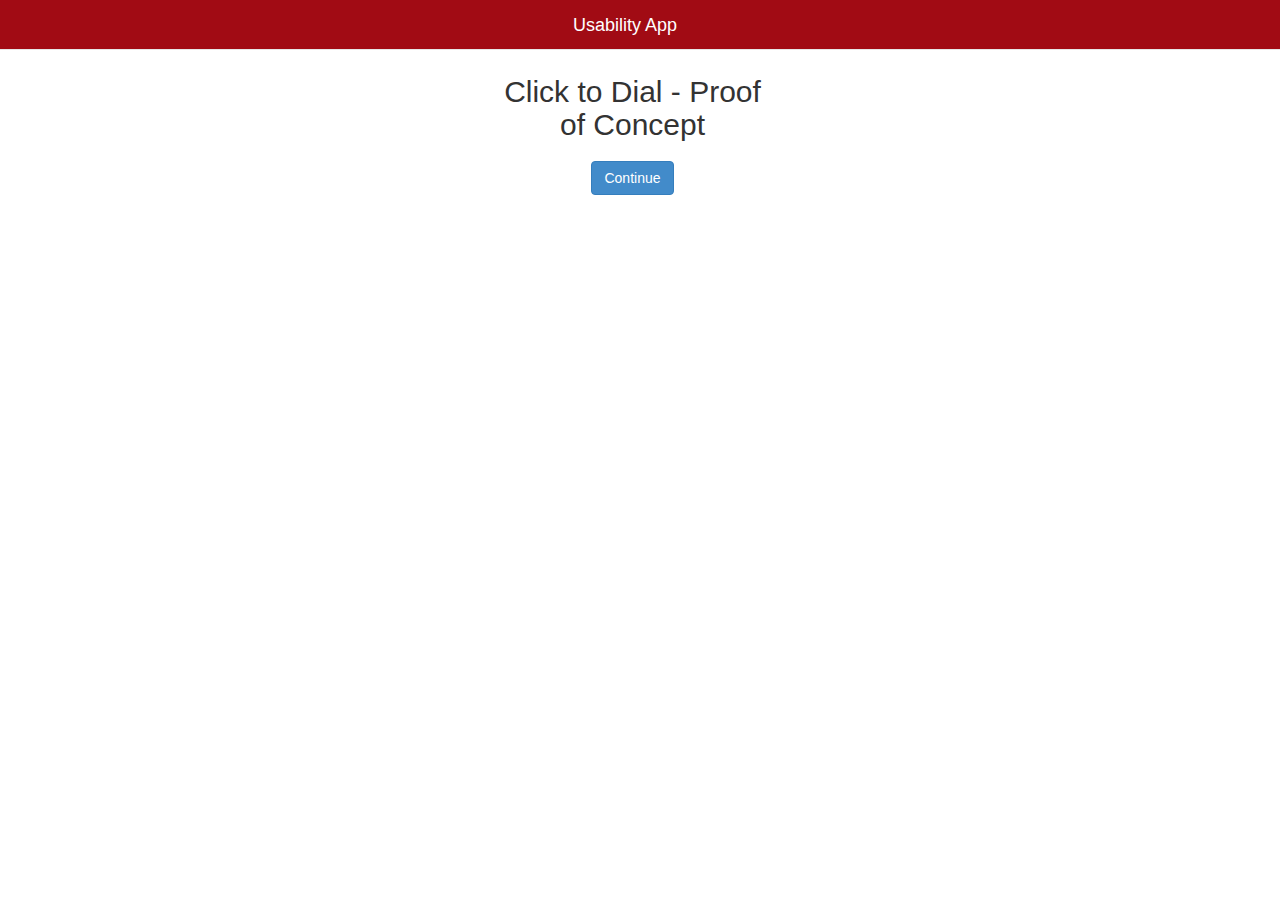
<file: index.html>
<!DOCTYPE html>
<html lang="en">
  <head>
    <meta charset="utf-8">
    <meta http-equiv="X-UA-Compatible" content="IE=edge">
    <meta name="viewport" content="width=device-width, initial-scale=1, maximum-scale=1, user-scalable=no, minimal-ui">
    <meta name="description" content="">
    <meta name="author" content="">
    <meta name="apple-mobile-web-app-capable" content="yes" />
    <link rel="shortcut icon" href="favicon.ico" type="image/x-icon">
    <link rel="icon" href="favicon.ico" type="image/x-icon">
    <link href="http://eiginc.com/BofAMobile/apple-touch-icon.png" rel="apple-touch-icon" />
    <!--
    <link href="http://go.josekitech.com/eig/apple-touch-icon-120x120.png" rel="apple-touch-icon" sizes="120x120" />
    <link href="http://go.josekitech.com/eig/apple-touch-icon.png" rel="apple-touch-icon" />
    -->


    <title>Click To Dial</title>

    <!-- Normalize -->
    <link href="./css/normalize.css" rel="stylesheet">

    <!-- Bootstrap core CSS -->
    <link href="./css/bootstrap.min.css" rel="stylesheet">

    <!-- Custom styles for this template -->
    <link href="./css/custom.css" rel="stylesheet">

    <!-- Just for debugging purposes. Don't actually copy these 2 lines! -->
    <!--[if lt IE 9]><script src="../../assets/js/ie8-responsive-file-warning.js"></script><![endif]-->
    <script src="./js/ie-emulation-modes-warning.js"></script>

    <!-- IE10 viewport hack for Surface/desktop Windows 8 bug -->
    <script src="./js/ie10-viewport-bug-workaround.js"></script>

    <!-- HTML5 shim and Respond.js IE8 support of HTML5 elements and media queries -->
    <!--[if lt IE 9]>
      <script src="https://oss.maxcdn.com/html5shiv/3.7.2/html5shiv.min.js"></script>
      <script src="https://oss.maxcdn.com/respond/1.4.2/respond.min.js"></script>
    <![endif]-->

    <script>
        function navigate(){
            var location = "config.html"
            window.location.href = location;
        }
    </script>

  </head>

  <body>

    <div class="navbar navbar-default navbar-fixed-top" role="navigation">
      <div class="container-fluid">
        <div class="navbar-header">
            <p class="navbar-brand">Usability App</p>
        </div>
      </div>
    </div>

    <div class="container-fluid" style="padding-left: 0px;">
      <div class="content">
          <div class="innerText">
              <h2 style="margin-bottom: 20px;">Click to Dial - Proof of Concept</h2>
              <a role="button" class="btn btn-primary" onclick="navigate()">Continue</a>
          </div>
      </div>
    </div><!-- /.container -->


    <!-- Bootstrap core JavaScript
    ================================================== -->
    <!-- Placed at the end of the document so the pages load faster -->
    <script src="https://ajax.googleapis.com/ajax/libs/jquery/1.11.1/jquery.min.js"></script>
    <script src="./js/bootstrap.min.js"></script>
  </body>
</html>
</file>
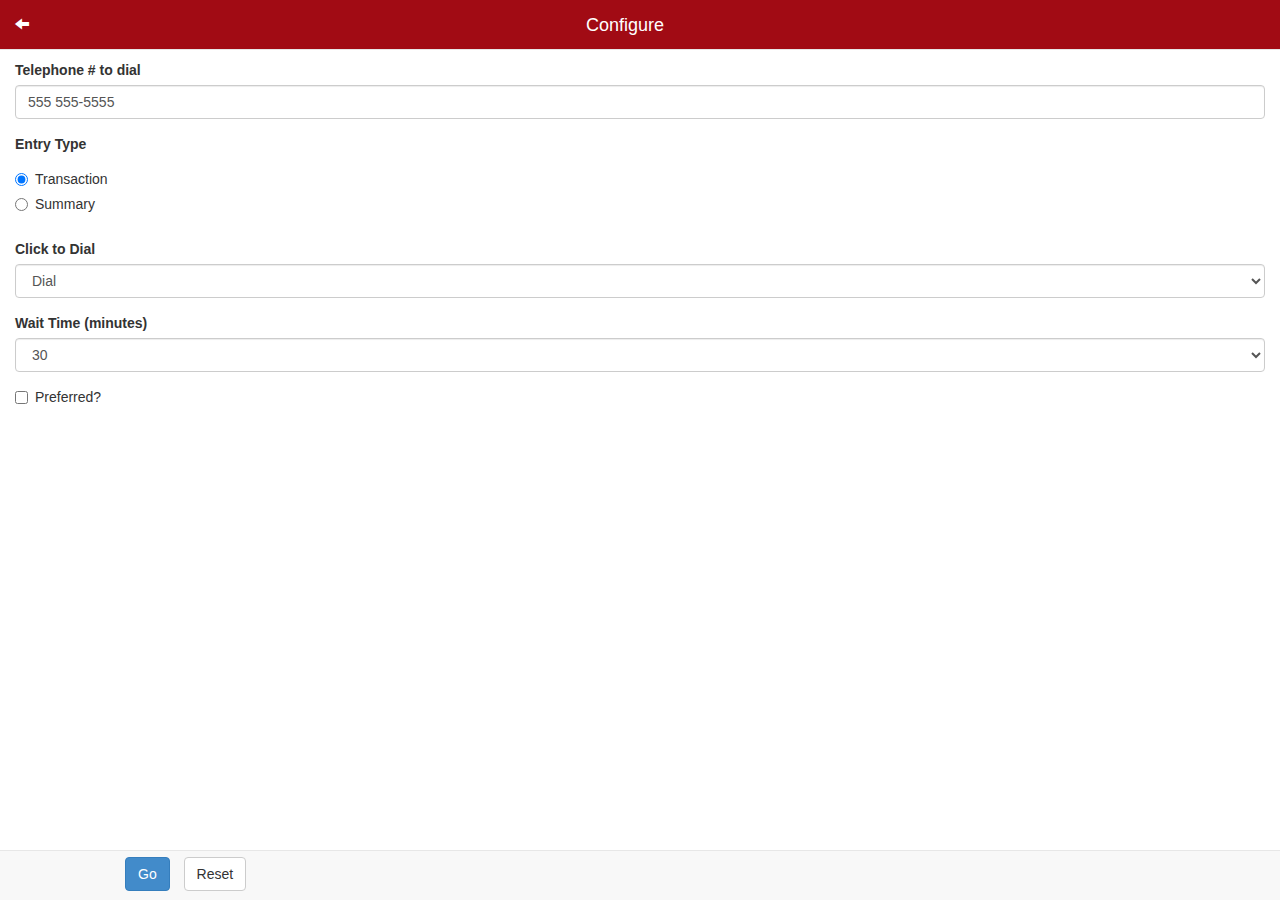
<file: config.html>
<!DOCTYPE html>
<html lang="en">
<head>
    <meta charset="utf-8">
    <meta http-equiv="X-UA-Compatible" content="IE=edge">
    <meta name="viewport" content="width=device-width, initial-scale=1, maximum-scale=1, user-scalable=no, minimal-ui">
    <meta name="description" content="">
    <meta name="author" content="">
    <meta name="apple-mobile-web-app-capable" content="yes" />
    <link rel="shortcut icon" href="favicon.ico" type="image/x-icon">
    <link rel="icon" href="favicon.ico" type="image/x-icon">
    <link href="http://eiginc.com/BofAMobile/apple-touch-icon.png" rel="apple-touch-icon" />
    <!--
    <link href="http://go.josekitech.com/eig/apple-touch-icon-120x120.png" rel="apple-touch-icon" sizes="120x120" />
    <link href="http://go.josekitech.com/eig/apple-touch-icon.png" rel="apple-touch-icon" />
    -->

    <title>Click To Dial</title>

    <!-- Normalize -->
    <link href="./css/normalize.css" rel="stylesheet">

    <!-- Bootstrap core CSS -->
    <link href="./css/bootstrap.min.css" rel="stylesheet">

    <!-- Custom styles for this template -->
    <link href="./css/custom.css" rel="stylesheet">

    <!-- Just for debugging purposes. Don't actually copy these 2 lines! -->
    <!--[if lt IE 9]><script src="../../assets/js/ie8-responsive-file-warning.js"></script><![endif]-->
    <script src="./js/ie-emulation-modes-warning.js"></script>

    <!-- IE10 viewport hack for Surface/desktop Windows 8 bug -->
    <script src="./js/ie10-viewport-bug-workaround.js"></script>

    <!-- HTML5 shim and Respond.js IE8 support of HTML5 elements and media queries -->
    <!--[if lt IE 9]>
    <script src="https://oss.maxcdn.com/html5shiv/3.7.2/html5shiv.min.js"></script>
    <script src="https://oss.maxcdn.com/respond/1.4.2/respond.min.js"></script>
    <![endif]-->

    <script src="./js/jquery-1.11.1.min.js"></script>

	<!-- spinner -->
	<script src="./js/spin.min.js"></script>
	
	<!-- eis -->
	<script src="./js/eig.js"></script>

    <script>
        function navigate(){
            var location = "index.html"
            window.location.href = location;
        }
    </script>

</head>

<body onload="loadConfiguration()" style="margin-bottom: 50px;">

    <div class="navbar navbar-default navbar-fixed-top" role="navigation">
        <div class="container-fluid">
            <div class="navbar-header">
                <p class="navbar-brand">Configure</p>
            </div>
            <div class="nav navbar-nav navbar-left">
                <a class="backArrow glyphicon glyphicon-arrow-left" onclick="navigate()"></a>
            </div>
        </div>
    </div>

    <div class="container-fluid" style="padding-top: 10px; padding-bottom: 10px;">
        <div class="content" style="text-align: left;">
            <form role="form" id="config">
                <div class="form-group">
                    <label for="cfgPhoneNumber">Telephone # to dial</label>
                    <input type="text" class="form-control bfh-phone" id="cfgPhoneNumber">
                </div>
                <div class="form-group">
                    <label>Entry Type</label>
                    <div class="radio">
                        <label>
                            <input type="radio" name="cfgEntryType"  id="entry1" value="entryPoint1.html">
                            Transaction
                        </label>
                    </div>
                    <div class="radio" style="padding-bottom: 10px;">
                        <label>
                            <input type="radio" name="cfgEntryType" id="entry2" value="entryPoint2.html">
                            Summary
                        </label>
                    </div>
                </div>
                <div class="form-group">
                    <label>Click to Dial</label>
                    <select class="form-control" id="cfgClickDial">
                        <option selected>Dial</option>
                        <option>Low Wait</option>
                        <option>Long Wait</option>
                        <option>Closed</option>
                    </select>
                </div>
                <div class="form-group">
                    <label>Wait Time (minutes)</label>
                    <select class="form-control" id="cfgWaitTime">
                        <option>1</option>
                        <option>2</option>
                        <option>3</option>
                        <option>4</option>
                        <option>5</option>
                        <option>6</option>
                        <option>7</option>
                        <option>8</option>
                        <option>9</option>
                        <option>10</option>
                        <option>11</option>
                        <option>12</option>
                        <option>13</option>
                        <option>14</option>
                        <option>15</option>
                        <option>16</option>
                        <option>17</option>
                        <option>18</option>
                        <option>19</option>
                        <option>20</option>
                        <option>21</option>
                        <option>22</option>
                        <option>23</option>
                        <option>24</option>
                        <option>25</option>
                        <option>26</option>
                        <option>27</option>
                        <option>28</option>
                        <option>29</option>
                        <option selected>30</option>
                        <option>31</option>
                        <option>32</option>
                        <option>33</option>
                        <option>34</option>
                        <option>35</option>
                        <option>36</option>
                        <option>37</option>
                        <option>38</option>
                        <option>39</option>
                        <option>40</option>
                        <option>41</option>
                        <option>42</option>
                        <option>43</option>
                        <option>44</option>
                        <option>45</option>
                        <option>46</option>
                        <option>47</option>
                        <option>48</option>
                        <option>49</option>
                        <option>50</option>
                        <option>51</option>
                        <option>52</option>
                        <option>53</option>
                        <option>54</option>
                        <option>55</option>
                        <option>56</option>
                        <option>57</option>
                        <option>58</option>
                        <option>59</option>
                        <option>60</option>
                    </select>
                </div>
                <div class="form-group">
                    <div class="checkbox">
                        <label>
                            <input id="cfgPreferred" type="checkbox" value="">
                            Preferred?
                        </label>
                    </div>
                </div>
            </form>
        </div>
    </div><!-- /.container -->

    <nav class="navbar navbar-default navbar-fixed-bottom" role="navigation">
        <div class="container" style="float: right;">
            <button type="button" class="btn btn-primary" value="save" onclick="persistConfiguration()" style="margin-top: 6px; margin-right: 10px;">Go</button>
            <button type="button" class="btn btn-default" onclick="resetConfiguration()" style="margin-top: 6px;">Reset</button>
        </div>
    </nav>
	
<!-- Bootstrap core JavaScript
================================================== -->
<!-- Placed at the end of the document so the pages load faster -->
<script src="https://ajax.googleapis.com/ajax/libs/jquery/1.11.1/jquery.min.js"></script>
<script src="./js/bootstrap.min.js"></script>
</body>
</html>
</file>
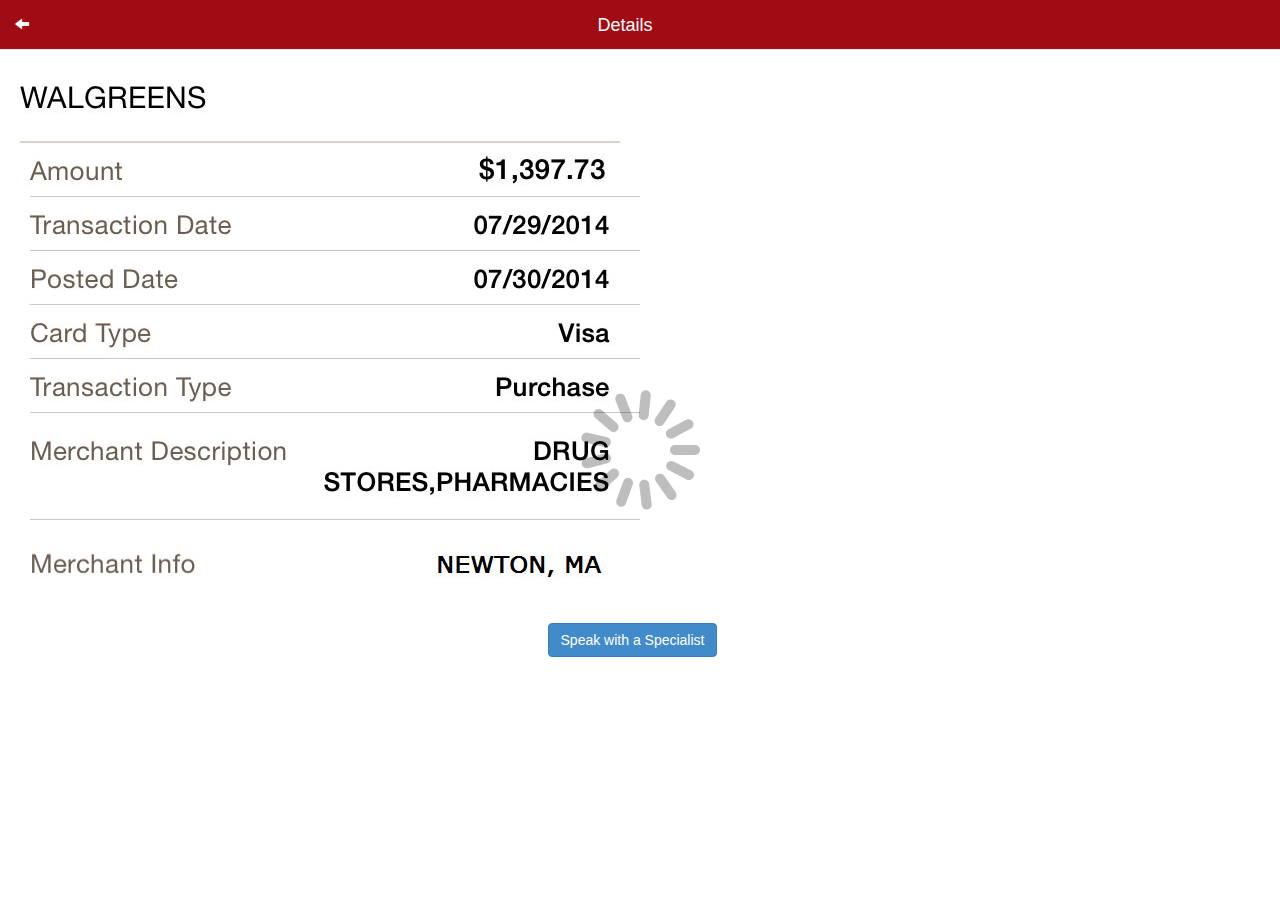
<file: entryPoint1.html>
<!DOCTYPE html>
<html lang="en">
  <head>
    <meta charset="utf-8">
    <meta http-equiv="X-UA-Compatible" content="IE=edge">
    <meta name="viewport" content="width=device-width, initial-scale=1, maximum-scale=1, user-scalable=no, minimal-ui">
    <meta name="description" content="">
    <meta name="author" content="">
    <meta name="apple-mobile-web-app-capable" content="yes" />
    <link rel="shortcut icon" href="favicon.ico" type="image/x-icon">
    <link rel="icon" href="favicon.ico" type="image/x-icon">
      <link href="http://eiginc.com/BofAMobile/apple-touch-icon.png" rel="apple-touch-icon" />
    <!--
    <link href="http://go.josekitech.com/eig/apple-touch-icon-120x120.png" rel="apple-touch-icon" sizes="120x120" />
    <link href="http://go.josekitech.com/eig/apple-touch-icon.png" rel="apple-touch-icon" />
    -->

    <title>Click To Dial</title>

    <!-- Normalize -->
    <link href="./css/normalize.css" rel="stylesheet">

    <!-- Bootstrap core CSS -->
    <link href="./css/bootstrap.min.css" rel="stylesheet">

    <!-- Custom styles for this template -->
    <link href="./css/custom.css" rel="stylesheet">

    <!-- Just for debugging purposes. Don't actually copy these 2 lines! -->
    <!--[if lt IE 9]><script src="../../assets/js/ie8-responsive-file-warning.js"></script><![endif]-->
    <script src="./js/ie-emulation-modes-warning.js"></script>

    <!-- IE10 viewport hack for Surface/desktop Windows 8 bug -->
    <script src="./js/ie10-viewport-bug-workaround.js"></script>

    <!-- HTML5 shim and Respond.js IE8 support of HTML5 elements and media queries -->
    <!--[if lt IE 9]>
      <script src="https://oss.maxcdn.com/html5shiv/3.7.2/html5shiv.min.js"></script>
      <script src="https://oss.maxcdn.com/respond/1.4.2/respond.min.js"></script>
    <![endif]-->

	<!-- spinner -->
	<script src="./js/spin.min.js"></script>
	
	<!-- eis -->
	<script src="./js/eig.js"></script>
	
    <script>
        window.onload=function(){
			startSpinner();
            var cfgPreferred = localStorage.getItem('cfgPreferred');
            if (cfgPreferred) {
                var pageScript = "Speak with a Preferred Specialist";
                $("#speakWith > #speakWithBT").text(pageScript);
            }
            else {
                var pageScript = "Speak with a Specialist";
                $("#speakWith > #speakWithBT").text(pageScript);
            }
        };

        function navigate(){
            var location = "config.html"
            window.location.href = location;
        }
        function navigateExit(){
            var location = "exit.html"
            window.location.href = location;
        }
    </script>

  </head>

  <body>

    <div class="navbar navbar-default navbar-fixed-top" role="navigation">
      <div class="container-fluid">
        <div class="navbar-header">
            <p class="navbar-brand">Details</p>
        </div>
        <div class="nav navbar-nav navbar-left">
            <a class="backArrow glyphicon glyphicon-arrow-left" onclick="navigate()"></a>
        </div>
      </div>
    </div>

    <div class="modal fade" id="under10" tabindex="-1" role="dialog" aria-labelledby="myModal" aria-hidden="true">
        <div class="modal-dialog">
            <div class="modal-content">
                <div class="modal-body">
                    <form action="#" method="POST">
                        <div class="form-group">
                            <p>Your estimated wait time is <script>document.write(getWaitTime());</script> minutes.</p>
                        </div>
                        <div class="form-group">
                            <input type="button" class="btn btn-primary" style="width: 100%; margin-bottom: 10px;" value="Call Now" onclick="dial()">
                            <a type="button" class="btn btn-primary" style="width: 100%; background: #fff; color: #000;" onclick="navigateExit()">Cancel</a>
                        </div>
                    </form>
                </div>
            </div>
        </div>
    </div>

    <div class="modal fade" id="over10" tabindex="-1" role="dialog" aria-labelledby="myModal" aria-hidden="true">
        <div class="modal-dialog">
            <div class="modal-content">
                <div class="modal-body">
                    <form action="#" method="POST">
                        <div class="form-group">
                            <p>Your estimated wait time is more than 10 minutes.</p>
                        </div>
                        <div class="form-group">
                            <input type="button" class="btn btn-primary" style="width: 100%; margin-bottom: 10px;" value="Call Now" onclick="dial()">
                            <a type="button" class="btn btn-primary" style="width: 100%; margin-bottom: 10px;" onclick="navigateExit()">Schedule an Appointment</a>
                            <a type="button" class="btn btn-primary" style="width: 100%; background: #fff; color: #000;" onclick="navigateExit()">Cancel</a>
                        </div>
                    </form>
                </div>
            </div>
        </div>
    </div>

    <div class="modal fade" id="closed" tabindex="-1" role="dialog" aria-labelledby="myModal" aria-hidden="true">
        <div class="modal-dialog">
            <div class="modal-content">
                <div class="modal-body">
                    <form action="#" method="POST">
                        <div class="form-group">
                            <p>Please call us during our business hours or schedule an appointment.</p>
                            <p>Mon-Fri 8a.m. - 12 a.m. ET<br>Sat-Sun 8a.m. - 8 p.m. ET</p>
                        </div>
                        <div class="form-group">
                            <a type="button" class="btn btn-primary" style="width: 100%; margin-bottom: 10px;" onclick="navigateExit()">Schedule an Appointment</a>
                            <a type="button" class="btn btn-primary" style="width: 100%; background: #fff; color: #000;" onclick="navigateExit()">Cancel</a>
                        </div>
                    </form>
                </div>
            </div>
        </div>
    </div>

    <div class="container-fluid" style="padding-left: 0px; padding-bottom: 10px;">
      <div class="content">
          <img class="img-responsive" src="./img/entryPoint1.jpg">
          <div class="innerText" id="speakWith" style="margin-top: 10px;">
              <button type="button" class="btn btn-primary" onclick="openModal()" id="speakWithBT"></button>
          </div>
      </div>
    </div><!-- /.container -->

	<div id="spinnerDiv" />

    <!-- Bootstrap core JavaScript
    ================================================== -->
    <!-- Placed at the end of the document so the pages load faster -->
    <script src="https://ajax.googleapis.com/ajax/libs/jquery/1.11.1/jquery.min.js"></script>
    <script src="./js/bootstrap.min.js"></script>
  </body>
</html>
</file>
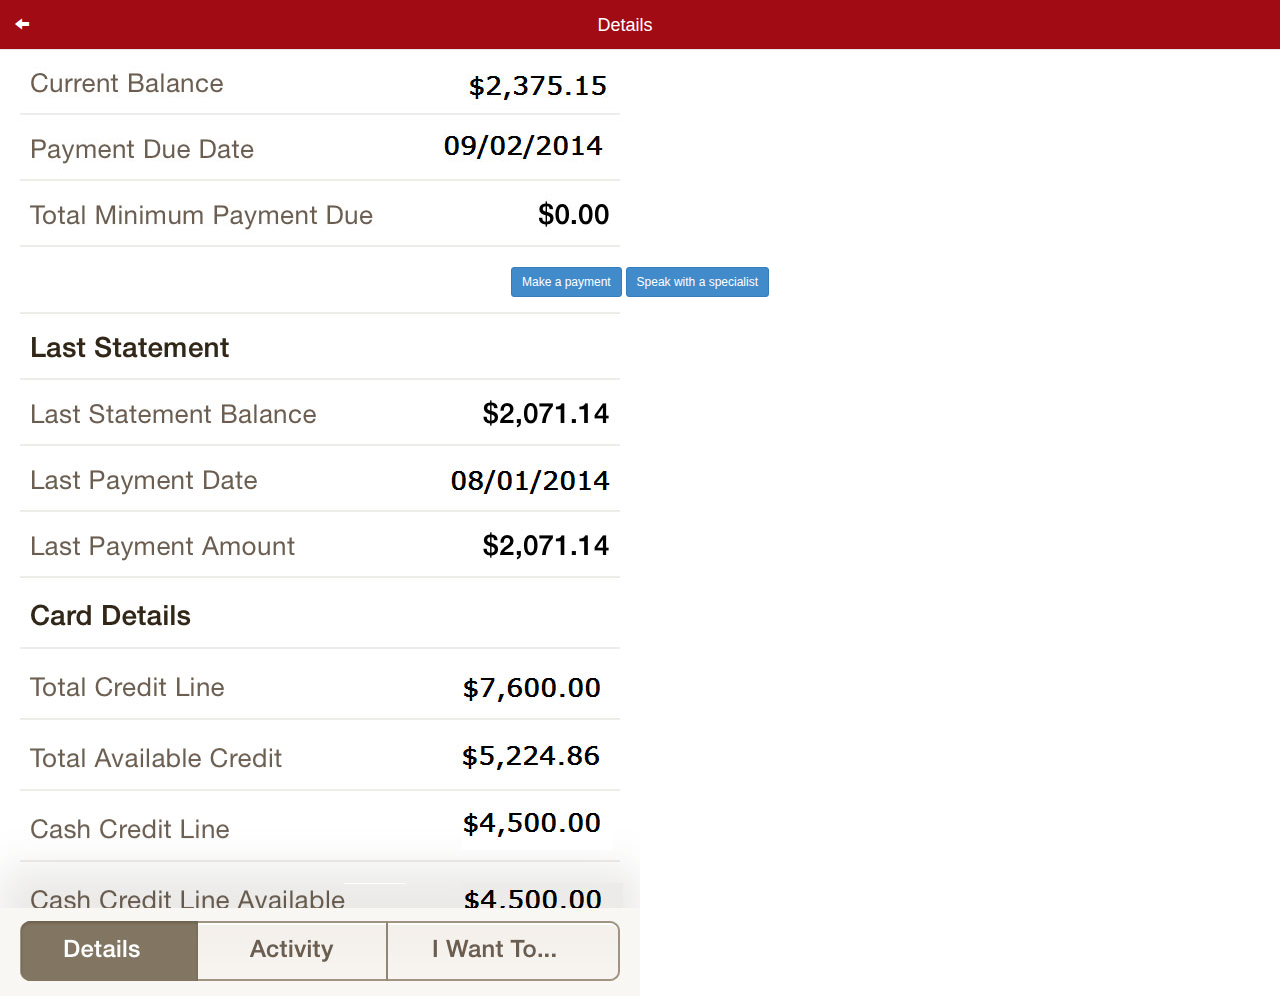
<file: entryPoint2.html>
<!DOCTYPE html>
<html lang="en">
  <head>
    <meta charset="utf-8">
    <meta http-equiv="X-UA-Compatible" content="IE=edge">
    <meta name="viewport" content="width=device-width, initial-scale=1, maximum-scale=1, user-scalable=no, minimal-ui">
    <meta name="description" content="">
    <meta name="author" content="">
    <meta name="apple-mobile-web-app-capable" content="yes" />
    <link rel="shortcut icon" href="favicon.ico" type="image/x-icon">
    <link rel="icon" href="favicon.ico" type="image/x-icon">
      <link href="http://eiginc.com/BofAMobile/apple-touch-icon.png" rel="apple-touch-icon" />
    <!--
    <link href="http://go.josekitech.com/eig/apple-touch-icon-120x120.png" rel="apple-touch-icon" sizes="120x120" />
    <link href="http://go.josekitech.com/eig/apple-touch-icon.png" rel="apple-touch-icon" />
    -->

    <title>Click To Dial</title>

    <!-- Normalize -->
    <link href="./css/normalize.css" rel="stylesheet">

    <!-- Bootstrap core CSS -->
    <link href="./css/bootstrap.min.css" rel="stylesheet">

    <!-- Custom styles for this template -->
    <link href="./css/custom.css" rel="stylesheet">

    <!-- Just for debugging purposes. Don't actually copy these 2 lines! -->
    <!--[if lt IE 9]><script src="../../assets/js/ie8-responsive-file-warning.js"></script><![endif]-->
    <script src="./js/ie-emulation-modes-warning.js"></script>

    <!-- IE10 viewport hack for Surface/desktop Windows 8 bug -->
    <script src="./js/ie10-viewport-bug-workaround.js"></script>

    <!-- HTML5 shim and Respond.js IE8 support of HTML5 elements and media queries -->
    <!--[if lt IE 9]>
      <script src="https://oss.maxcdn.com/html5shiv/3.7.2/html5shiv.min.js"></script>
      <script src="https://oss.maxcdn.com/respond/1.4.2/respond.min.js"></script>
    <![endif]-->

	<!-- eis -->
	<script src="./js/eig.js"></script>
	
      <script>
          window.onload=function(){
              var cfgPreferred = localStorage.getItem('cfgPreferred');
              if (cfgPreferred) {
                  var pageScript = "Speak with a preferred specialist";
                  $("#speakWith > #speakWithBT").text(pageScript);
              }
              else {
                  var pageScript = "Speak with a specialist";
                  $("#speakWith > #speakWithBT").text(pageScript);
              }
          };

          function navigate(){
              var location = "config.html"
              window.location.href = location;
          }
          function navigateExit(){
              var location = "exit.html"
              window.location.href = location;
          }
      </script>

  </head>

  <body>

    <div class="navbar navbar-default navbar-fixed-top" role="navigation">
      <div class="container-fluid">
        <div class="navbar-header">
            <p class="navbar-brand">Details</p>
        </div>
        <div class="nav navbar-nav navbar-left">
            <a class="backArrow glyphicon glyphicon-arrow-left" onclick="navigate()"></a>
        </div>
      </div>
    </div>

    <div class="modal fade" id="under10" tabindex="-1" role="dialog" aria-labelledby="myModal" aria-hidden="true">
        <div class="modal-dialog">
            <div class="modal-content">
                <div class="modal-body">
                    <form action="#" method="POST">
                        <div class="form-group">
                            <p>Your estimated wait time is <script>document.write(getWaitTime());</script> minutes.</p>
                        </div>
                        <div class="form-group">
                            <input type="button" class="btn btn-primary" style="width: 100%; margin-bottom: 10px;" value="Call Now" onclick="dial()">
                            <a type="button" class="btn btn-primary" style="width: 100%; background: #fff; color: #000;" onclick="navigateExit()">Cancel</a>
                        </div>
                    </form>
                </div>
            </div>
        </div>
    </div>

    <div class="modal fade" id="over10" tabindex="-1" role="dialog" aria-labelledby="myModal" aria-hidden="true">
        <div class="modal-dialog">
            <div class="modal-content">
                <div class="modal-body">
                    <form action="#" method="POST">
                        <div class="form-group">
                            <p>Your estimated wait time is more than 10 minutes.</p>
                        </div>
                        <div class="form-group">
                            <input type="button" class="btn btn-primary" style="width: 100%; margin-bottom: 10px;" value="Call Now" onclick="dial()">
                            <a type="button" class="btn btn-primary" style="width: 100%; margin-bottom: 10px;" onclick="navigateExit()">Schedule an Appointment</a>
                            <a type="button" class="btn btn-primary" style="width: 100%; background: #fff; color: #000;" onclick="navigateExit()">Cancel</a>
                        </div>
                    </form>
                </div>
            </div>
        </div>
    </div>

    <div class="modal fade" id="closed" tabindex="-1" role="dialog" aria-labelledby="myModal" aria-hidden="true">
        <div class="modal-dialog">
            <div class="modal-content">
                <div class="modal-body">
                    <form action="#" method="POST">
                        <div class="form-group">
                            <p>Please call us during our business hours or schedule an appointment.</p>
                            <p>Mon-Fri 8a.m. - 12 a.m. ET<br>Sat-Sun 8a.m. - 8 p.m. ET</p>
                        </div>
                        <div class="form-group">
                            <a type="button" class="btn btn-primary" style="width: 100%; margin-bottom: 10px;" onclick="navigateExit()">Schedule an Appointment</a>
                            <a type="button" class="btn btn-primary" style="width: 100%; background: #fff; color: #000;" onclick="navigateExit()">Cancel</a>
                        </div>
                    </form>
                </div>
            </div>
        </div>
    </div>

    <div class="container-fluid" style="padding-left: 0; padding-right: 0; padding-bottom: 10px;">
      <div class="content">
          <img class="img-responsive" src="./img/entryPoint2a.jpg">
          <div class="innerText" id="speakWith" style="margin-top: 15px; margin-bottom: 15px; padding-left: 0; padding-right: 0;">
              <button type="button" class="btn btn-primary btn-sm">Make a payment</button>
              <button type="button" class="btn btn-primary btn-sm" onclick="openModal()" id="speakWithBT"></button>
          </div>
          <img class="img-responsive" src="./img/entryPoint2b.jpg">
      </div>
    </div><!-- /.container -->


    <!-- Bootstrap core JavaScript
    ================================================== -->
    <!-- Placed at the end of the document so the pages load faster -->
    <script src="https://ajax.googleapis.com/ajax/libs/jquery/1.11.1/jquery.min.js"></script>
    <script src="./js/bootstrap.min.js"></script>
  </body>
</html>
</file>
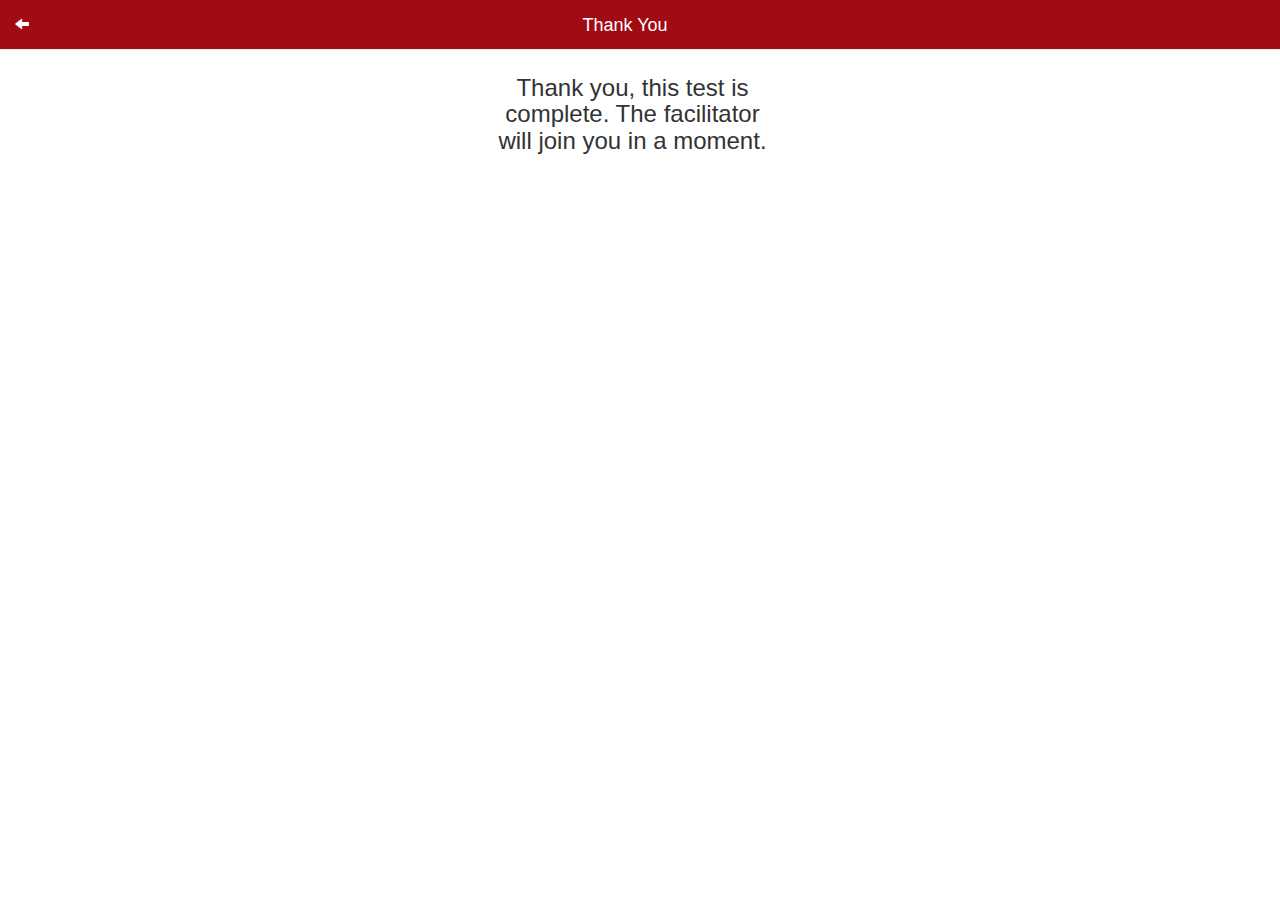
<file: exit.html>
<!DOCTYPE html>
<html lang="en">
  <head>
    <meta charset="utf-8">
    <meta http-equiv="X-UA-Compatible" content="IE=edge">
    <meta name="viewport" content="width=device-width, initial-scale=1, maximum-scale=1, user-scalable=no, minimal-ui">
    <meta name="description" content="">
    <meta name="author" content="">
    <meta name="apple-mobile-web-app-capable" content="yes" />
    <link rel="shortcut icon" href="favicon.ico" type="image/x-icon">
    <link rel="icon" href="favicon.ico" type="image/x-icon">
      <link href="http://eiginc.com/BofAMobile/apple-touch-icon.png" rel="apple-touch-icon" />
    <!--
    <link href="http://go.josekitech.com/eig/apple-touch-icon-120x120.png" rel="apple-touch-icon" sizes="120x120" />
    <link href="http://go.josekitech.com/eig/apple-touch-icon.png" rel="apple-touch-icon" />
    -->


    <title>Click To Dial</title>

    <!-- Normalize -->
    <link href="./css/normalize.css" rel="stylesheet">

    <!-- Bootstrap core CSS -->
    <link href="./css/bootstrap.min.css" rel="stylesheet">

    <!-- Custom styles for this template -->
    <link href="./css/custom.css" rel="stylesheet">

    <!-- Just for debugging purposes. Don't actually copy these 2 lines! -->
    <!--[if lt IE 9]><script src="../../assets/js/ie8-responsive-file-warning.js"></script><![endif]-->
    <script src="./js/ie-emulation-modes-warning.js"></script>

    <!-- IE10 viewport hack for Surface/desktop Windows 8 bug -->
    <script src="./js/ie10-viewport-bug-workaround.js"></script>

    <!-- HTML5 shim and Respond.js IE8 support of HTML5 elements and media queries -->
    <!--[if lt IE 9]>
      <script src="https://oss.maxcdn.com/html5shiv/3.7.2/html5shiv.min.js"></script>
      <script src="https://oss.maxcdn.com/respond/1.4.2/respond.min.js"></script>
    <![endif]-->

    <script>
        function navigate(){
            var location = "index.html"
            window.location.href = location;
        }
    </script>

  </head>

  <body>

    <div class="navbar navbar-default navbar-fixed-top" role="navigation">
      <div class="container-fluid">
        <div class="navbar-header">
            <p class="navbar-brand">Thank You</p>
        </div>
        <div class="nav navbar-nav navbar-left">
            <a class="backArrow glyphicon glyphicon-arrow-left" onclick="navigate()"></a>
        </div>
      </div>
    </div>

    <div class="container-fluid" style="padding-left: 0px;">
      <div class="content">
          <div class="innerText">
              <h3 style="margin-bottom: 20px;">Thank you, this test is complete. The facilitator will join you in a moment.</h3>
          </div>
      </div>
    </div><!-- /.container -->


    <!-- Bootstrap core JavaScript
    ================================================== -->
    <!-- Placed at the end of the document so the pages load faster -->
    <script src="https://ajax.googleapis.com/ajax/libs/jquery/1.11.1/jquery.min.js"></script>
    <script src="./js/bootstrap.min.js"></script>
  </body>
</html>
</file>
<file: css/custom.css>
body {
  padding-top: 50px;
}
a {
    cursor: pointer;
}
.content {
  text-align: center;
}
.content p {
    text-align: left;
}
.innerText {
    margin-right: auto;
    margin-left: auto;
    width: 320px;
    padding: 5px 15px 0 15px;
}
.navbar-brand {
    position: absolute;
    width: 100%;
    left: 0;
    top: 0;
    text-align: center;
    margin: auto;
    color: #fff!important;
}
.navbar-fixed-top {
    background: #a10b14;
}
.backArrow {
    color: #fff;
    padding-top: 16px;
}.backArrow:hover {
    color: #ccc;
    text-decoration: none;
}
@media (max-width: 768px){
    .backArrow {
        padding-left: 15px;
        padding-top: 8px;
    }
}
.modal-content {
    background: #dbdadc;
    color: #000;
    text-align: center;
}
.modalContent p {
    font-weight: bold;
}
</file>
